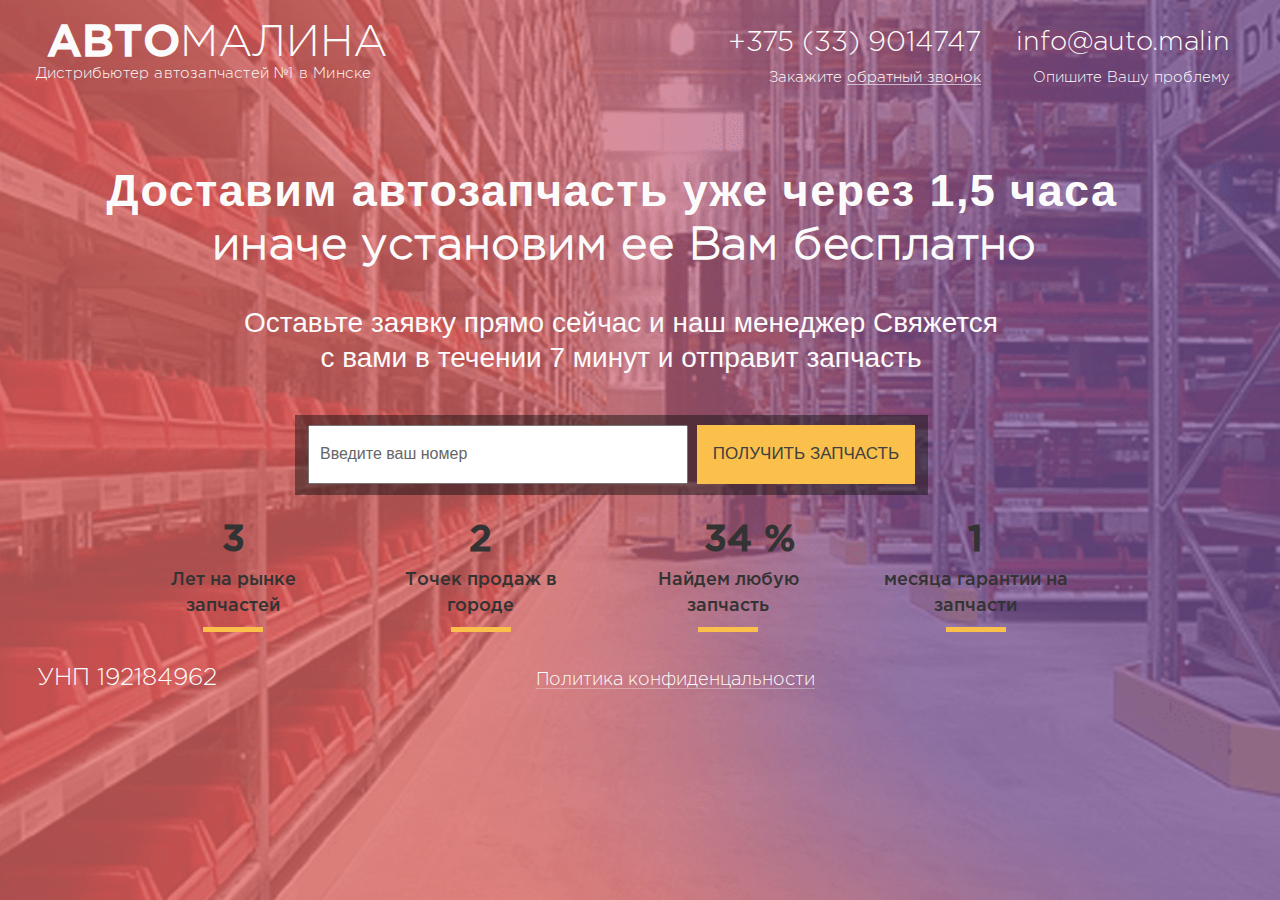
<file: index.html>
<!DOCTYPE html>
<!--[if lt IE 7]><html lang="ru" class="lt-ie9 lt-ie8 lt-ie7"><![endif]-->
<!--[if IE 7]><html lang="ru" class="lt-ie9 lt-ie8"><![endif]-->
<!--[if IE 8]><html lang="ru" class="lt-ie9"><![endif]-->
<!--[if gt IE 8]><!-->
<html lang="ru">
<!--<![endif]-->
<head>
	<meta charset="utf-8" />
	<title>АВТОМАЛИНА - Дистрибьютер автозапчастей №1 в Минске</title>
	<meta name="description" content="Мы опытная и очень шустрая компания, наша цель это доставка автозапчастей в Минске по самым дешевым ценам. Как это происходит, вы описываете свою проблему наши работники в минимальный срок..."> 
	<meta name="Keywords" content="автозапчасти в минске, автозапчати в центре минска, автозапчасти, быстрая доставка автозапчастей, запчасти для машин в минске, официальный дистрибьютер автозапчастей в Минске"> 
	<link rel="shortcut icon" href="img/favicon.ico" />
	<meta http-equiv="X-UA-Compatible" content="IE=edge" />
	<meta name="viewport" content="width=device-width, initial-scale=1.0" />
	<link rel="stylesheet" href="libs/bootstrap/bootstrap-grid-3.3.1.min.css" />
	<link rel="stylesheet" href="libs/magnific-popup/magnific-popup.css">
	<link rel="stylesheet" href="css/fonts.css" />
	<link rel="stylesheet" href="css/main.css" />
	<link rel="stylesheet" href="css/media.css" />
	<link rel="stylesheet" href="css/normalize.css">
</head>
<body>
	<header>
		<div class="col-md-12">
			<div class="header-content clearfix">
				<div class="logo">
					<h1><b>авто</b>малина</h1>
					<p>Дистрибьютер автозапчастей №1 в Минске</p>
				</div>
				<div class="contacts">
					<div class="feedback-call">
						<p class="company-telephone">+375 (33) 9014747</p>
						<p class="backcall-title">Закажите <a href="#callback" class="popup">обратный звонок</a></p>
					</div>
					<div class="feedback-email">
						<p class="company-email">info@auto.malin</p>
						<p class="feedback-title">Опишите Вашу проблему</p>
					</div>
				</div>
			</div>
		</div>
	</header>
	<main>
		<div class="container">
			<div class="col-md-10">
				<div class="content-block">
					<h2>Доставим автозапчасть уже через  1,5 часа</h2>
					<h3>иначе установим ее Вам бесплатно</h3>
					<p>
							Оставьте заявку прямо сейчас и наш менеджер 
						Свяжется с вами в течении 7 минут и отправит запчасть
					</p>
				</div>
				<div class="form-block">
					<div class="form-box">
						<form id="get-pdf-doc">
							<input type="text" id="phone" name="phone" placeholder="Введите ваш номер" required>
							<input type="submit" value="Получить запчасть">
						</form>
					</div>
				</div>	
				<div class="company-advantages" id="counter">
					<div class="first-advs-block">
						<div data-num="10" class="advs-numbers">0</div>
						<p class="advs-title">Лет на рынке запчастей</p>
						<b class="advs-bottom-line"></b>
					</div>
					<div class="first-advs-block">
						<div data-num="6" class="advs-numbers">0</div>
						<p class="advs-title">Точек продаж в городе</p>
						<b class="advs-bottom-line"></b>
					</div>
					<div class="first-advs-block">
						<div data-num="100" class="advs-numbers percent-text">0</div>
						<p class="advs-title">Найдем любую запчасть</p>
						<b class="advs-bottom-line"></b>
					</div>	
					<div class="first-advs-block">
						<div data-num="3" class="advs-numbers">0</div>
						<p class="advs-title">месяца гарантии на запчасти</p>
						<b class="advs-bottom-line"></b>
					</div>									
				</div>					
			</div>
		</div>
	</main>
	<footer>
		<div class="col-md-12">
			<div class="footer-content">
				<b>УНП 192184962</b>
				<a href="files/feedback_politics.pdf" target="_blank"class="confessionality">Политика конфиденцальности</a>
			</div>
		</div>
	</footer>
	<div class="hidden">
		<form id="callback" class="pop-form">
			<p>Оставьте заявку и мы перезвоним Вам в течении 7-ми минут</p>
			<input type="text"  name="name" placeholder="Введите имя..." required>
			<input type="text" id="phone-popup" name="phone" placeholder="Номер телефона..." required />
			<button class="button-popup" type="submit">Оставить заявку</button>
		</form>
		<div id="video-box">
			<iframe width="100%" height="500px" src="https://www.youtube.com/embed/CFUY3utLmH0" frameborder="0" allowfullscreen></iframe>
		</div>
	</div>
	<!--[if lt IE 9]>
	<script src="libs/html5shiv/es5-shim.min.js"></script>
	<script src="libs/html5shiv/html5shiv.min.js"></script>
	<script src="libs/html5shiv/html5shiv-printshiv.min.js"></script>
	<script src="libs/respond/respond.min.js"></script>
<![endif]-->
<script src="libs/jquery/jquery-1.11.1.min.js"></script>
<script src="js/common.js"></script>
<script src="libs/maskedinput/maskedinput.js"></script>
<script src="libs/magnific-popup/jquery.magnific-popup.js"></script>
<!-- Yandex.Metrika counter --><!-- Yandex.Metrika counter --><script type="text/javascript">(function (d, w, c) { (w[c] = w[c] || []).push(function() { try { w.yaCounter25346996 = new Ya.Metrika({id:25346996, webvisor:true, clickmap:true, trackLinks:true, accurateTrackBounce:true}); } catch(e) { } }); var n = d.getElementsByTagName("script")[0], s = d.createElement("script"), f = function () { n.parentNode.insertBefore(s, n); }; s.type = "text/javascript"; s.async = true; s.src = (d.location.protocol == "https:" ? "https:" : "http:") + "//mc.yandex.ru/metrika/watch.js"; if (w.opera == "[object Opera]") { d.addEventListener("DOMContentLoaded", f, false); } else { f(); } })(document, window, "yandex_metrika_callbacks");</script><noscript><div><img src="//mc.yandex.ru/watch/25346996" style="position:absolute; left:-9999px;" alt="" /></div></noscript><!-- /Yandex.Metrika counter --><!-- /Yandex.Metrika counter -->
<!-- Google Analytics counter --><!-- /Google Analytics counter -->
</body>
</html>
</file>
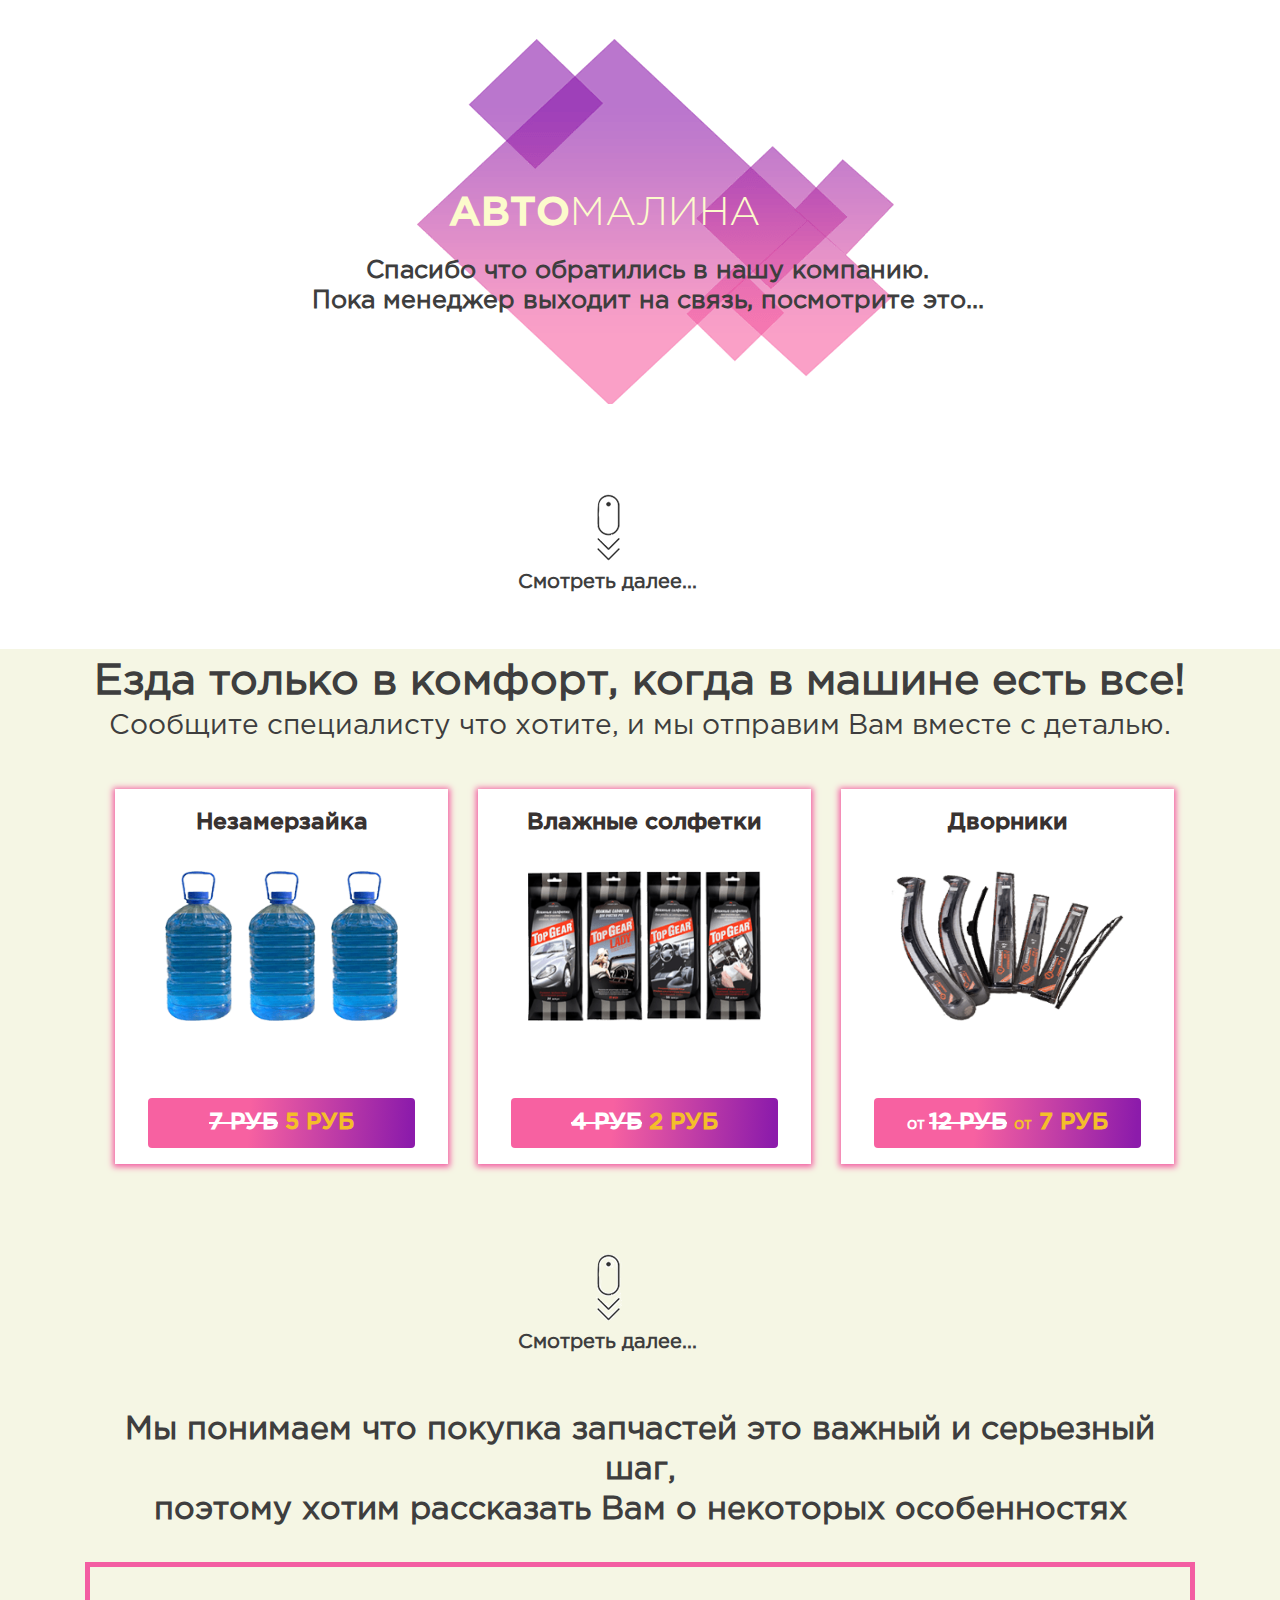
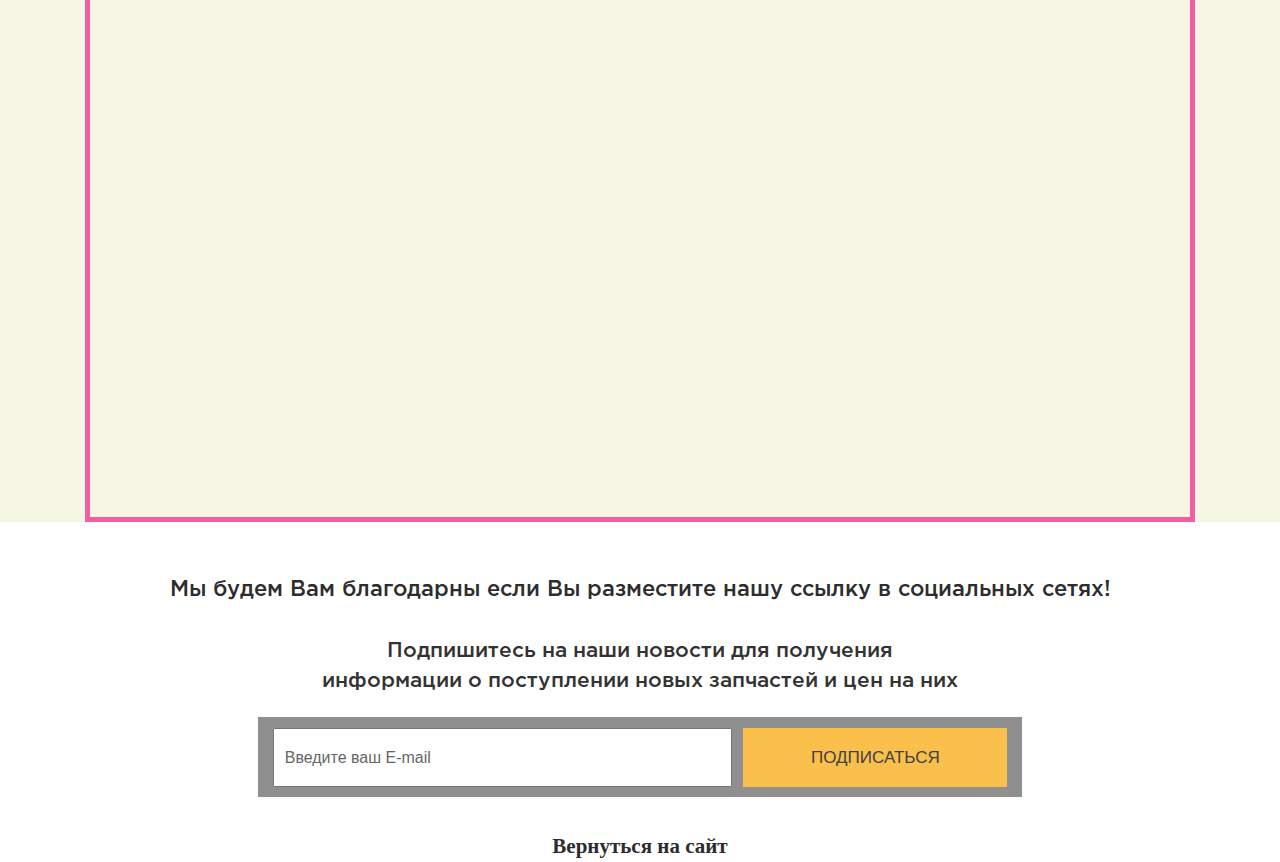
<file: products.html>
<!DOCTYPE html>
<!--[if lt IE 7]><html lang="ru" class="lt-ie9 lt-ie8 lt-ie7"><![endif]-->
<!--[if IE 7]><html lang="ru" class="lt-ie9 lt-ie8"><![endif]-->
<!--[if IE 8]><html lang="ru" class="lt-ie9"><![endif]-->
<!--[if gt IE 8]><!-->
<html lang="ru">
<!--<![endif]-->
<head>
	<meta charset="utf-8" />
	<title>АВТОМАЛИН - Дистрибьютер автозапчастей №1 в Минске</title>
	<meta name="description" content="Мы опытная и очень шустрая компания, наша цель это доставка автозапчастей в Минске по самым дешевым ценам. Как это происходит, вы описываете свою проблему наши работники в минимальный срок..."> 
	<meta name="Keywords" content="автозапчасти в минске, автозапчати в центре минска, автозапчасти, быстрая доставка автозапчастей, запчасти для машин в минске, официальный дистрибьютер автозапчастей в Минске"> 
	<link rel="shortcut icon" href="img/f-icon.ico" />
	<meta http-equiv="X-UA-Compatible" content="IE=edge" />
	<meta name="viewport" content="width=device-width, initial-scale=1.0" />
	<link rel="stylesheet" href="libs/bootstrap/bootstrap-grid-3.3.1.min.css" />
	<link rel="stylesheet" href="libs/magnific-popup/magnific-popup.css">
	<link rel="stylesheet" href="css/fonts.css" />
	<link rel="stylesheet" href="css/main.min.css" />
	<link rel="stylesheet" href="css/media.css" />
	<link rel="stylesheet" href="css/normalize.css">
</head>
<body class="products-container">
	<header>
		<div class="container">
			<div class="col-md-12">
				<div class="products-logo">
					<h1><b>АВТО</b>МАЛИНА</h1>
					<p>Спасибо что обратились в нашу компанию.<br>
						Пока менеджер выходит на связь, посмотрите это...
					</p>
				</div>
				<div class="down-nav-button">
					<p>Смотреть далее...</p>
				</div>
			</div>
		</div>
	</header>
	<main class="products-main">
		<div class="container">
			<div class="col-md-12">
				<div class="products-box clearfix">
					<div class="products-box-title">
						<p>Езда только в комфорт, когда в машине есть все!<br>
							<b>Сообщите специалисту что хотите, и мы отправим Вам вместе с деталью.</b></p>
						</div>
						<div class="products-item">
							<h5>Незамерзайка</h5>
							<img src="img/antifreeze.png" alt="Антифриз,незамерзайка">
							<span class="price-button"><b class="old-price">7 руб</b>  5 руб</span>
						</div>
						<div class="products-item">
							<h5>Влажные солфетки</h5>
							<img src="img/tissuesin.png" alt="Салфетки,влажные салфетки">
							<span class="price-button"><b class="old-price">4 руб</b>  2 руб</span>
						</div>
						<div class="products-item">
							<h5>Дворники</h5>
							<img src="img/windscreen-wipers.png" alt="Дворники">
							<span class="price-button"><b class="price-frome">от </b><b class="old-price">12 руб</b> <b class="price-frome">от</b> 7 руб</span>
						</div>		
					</div>
					<div class="down-nav-button">
						<p>Смотреть далее...</p>
					</div>
					<div class="video-box">
						<div class="video-box-title">
							<p>Мы понимаем что покупка запчастей  это важный и серьезный шаг,<br>
								<b>поэтому хотим рассказать Вам о некоторых особенностях
								</b></p>
							</div>
							<div class="video-content">
								<iframe width="1100" height="550" src="https://www.youtube.com/embed/YciAfKLUBg8" frameborder="0" allowfullscreen></iframe>
							</div>
						</div>
					</div>
				</div>
			</main>
			<footer>
				<!-- Здесь нужно указать ссылку на сайт, главную страницу вместо http://www.websitename.html  -->
				<div class="container">
					<div class="col-md-12">
						<div class="social-box">
							<p class="social-title">Мы будем Вам благодарны если Вы разместите нашу ссылку в социальных сетях!</p>
							<div class="social-block">
								<div class="pluso" data-background="transparent" data-options="big,round,line,horizontal,nocounter,theme=04" data-services="odnoklassniki,vkontakte,facebook,google,twitter" data-url="http://www.automalin.by" data-title="АВТОМАЛИНА - Дистрибьютер автозапчастей №1 в Минске" data-description="Мы опытная и очень шустрая компания, наша цель это доставка автозапчастей в Минске по самым дешевым ценам. Как это происходит, вы описываете свою проблему наши работники в минимальный срок..."></div>
							</div>
						</div>
						<div class="subscribe-box">
							<p class="subscribe-title">
								Подпишитесь на наши новости для получения<br> информации о поступлении новых запчастей и цен на них
							</p>
							<div class="form-block subscribe">
								<div class="form-box subscribe">
									<form id="subscribe-form">
										<input type="text" id="email" name="email" placeholder="Введите ваш E-mail" required>
										<input type="submit" value="Подписаться">
									</form>
								</div>
							</div>
							<a href="http://www.automalin.by" class="back-to-main-website">Вернуться на сайт</a>
						</div>
					</div>

				</div>
			</footer>
	<!--[if lt IE 9]>
	<script src="libs/html5shiv/es5-shim.min.js"></script>
	<script src="libs/html5shiv/html5shiv.min.js"></script>
	<script src="libs/html5shiv/html5shiv-printshiv.min.js"></script>
	<script src="libs/respond/respond.min.js"></script>
<![endif]-->
<script src="libs/jquery/jquery-1.11.1.min.js"></script>
<script src="js/common.js"></script>
<script src="libs/maskedinput/maskedinput.js"></script>
<script type="text/javascript">(function() {
	if (window.pluso)if (typeof window.pluso.start == "function") return;
	if (window.ifpluso==undefined) { window.ifpluso = 1;
		var d = document, s = d.createElement('script'), g = 'getElementsByTagName';
		s.type = 'text/javascript'; s.charset='UTF-8'; s.async = true;
		s.src = ('https:' == window.location.protocol ? 'https' : 'http')  + '://share.pluso.ru/pluso-like.js';
		var h=d[g]('body')[0];
		h.appendChild(s);
	}})();</script>
	<script src="libs/magnific-popup/jquery.magnific-popup.js"></script>
	<!-- Yandex.Metrika counter --><!-- Yandex.Metrika counter --><script type="text/javascript">(function (d, w, c) { (w[c] = w[c] || []).push(function() { try { w.yaCounter25346996 = new Ya.Metrika({id:25346996, webvisor:true, clickmap:true, trackLinks:true, accurateTrackBounce:true}); } catch(e) { } }); var n = d.getElementsByTagName("script")[0], s = d.createElement("script"), f = function () { n.parentNode.insertBefore(s, n); }; s.type = "text/javascript"; s.async = true; s.src = (d.location.protocol == "https:" ? "https:" : "http:") + "//mc.yandex.ru/metrika/watch.js"; if (w.opera == "[object Opera]") { d.addEventListener("DOMContentLoaded", f, false); } else { f(); } })(document, window, "yandex_metrika_callbacks");</script><noscript><div><img src="//mc.yandex.ru/watch/25346996" style="position:absolute; left:-9999px;" alt="" /></div></noscript><!-- /Yandex.Metrika counter --><!-- /Yandex.Metrika counter -->
	<!-- Google Analytics counter --><!-- /Google Analytics counter -->
</body>
</html>
</file>
<file: css/fonts.css>
/* font-family: "GothaProLig"; */
@font-face {
	font-family: "GothaProLig";
	src:url(../fonts/Gotham/GothaProLig.otf);
}
/* font-family: "GothaProLigIta"; */
@font-face {
	font-family: "GothaProLigIta";
	src:url(../fonts/Gotham/GothaProLigIta.otf);
}
/* font-family: "GothaProMed"; */
@font-face {
	font-family: "GothaProMed";
	src:url(../fonts/Gotham/GothaProMed.otf);
}
/* font-family: "GothaProMed"; */
@font-face {
	font-family: "GothaProReg";
	src:url(../fonts/Gotham/GothaProReg.otf);
}
</file>
<file: css/main.css>
*::-webkit-input-placeholder {
	color: #666;
	opacity: 1;
}
*:-moz-placeholder {
	color: #666;
	opacity: 1;
}
*::-moz-placeholder {
	color: #666;
	opacity: 1;
}
*:-ms-input-placeholder {
	color: #666;
	opacity: 1;
}
body {
	font-family: "GothaProLig", sans-serif;
	font-size: 14px;
	background: url(../img/bg.png) no-repeat center fixed;
	-webkit-background-size: cover;
	-moz-background-size: cover;
	-o-background-size: cover;
	background-size: cover;
}
/*Header content*/
.header-content {
	display: inline-block;
	width: 100%;
}
.logo {
	width: 30%;
	float: left;
	padding-left: 32px;
	line-height: 0;
}
.logo h1 {
	margin-bottom: 15px;
	font-size: 44px;
	line-height: 30px;
	letter-spacing: -0.1px;
	text-transform: uppercase;
	font-weight: 400;
	color: #fcfbfb;
}
.logo h1 b {
	font-family: "GothaProMed",sans-serif;
	font-weight: 700;
}
.logo p {
	width: 110%;
	margin-left: -32px;
	letter-spacing: 0.2px;
	text-align: center;
	font-size: 15px;
	color: #fcfbfb;
}
.contacts {
	float: right;
	width: 43%;
	line-height: 0;
}
.feedback-call {
	float: left;
	color: #fcfbfb;
}
.company-telephone {
	margin-bottom: 20px;
	font-size: 28px;
	line-height: 30px;
}
.backcall-title {
	font-size: 15px;
	text-align: right;
}
.backcall-title a {
	outline: none;
	color: #fcfbfb;
	border-bottom: 1px solid rgba(255,255,255,0.6);
	transition: all 0.5s;
}
.backcall-title a:hover {
	color: #fcfbcc;
	border-bottom: 1px solid rgba(255,255,255,1);
}
.feedback-email {
	float: right;
	margin-right: 35px;
	color: #fcfbfb;
	font-size: 27px;
	font-weight: 300;
	line-height: 30px;
}
.feedback-title {
	margin-top: -21px;
	font-size: 15px;
	text-align: right;
}
/*Main content*/
.content-block {
	width: 120%;
	padding-top: 40px;
	padding-right: 50px;
	text-align: center;
}
.content-block h2,h3 {
	font-size: 45px;
	letter-spacing: 0.4px;
	line-height: 0;
	color: #fcfbfb;
	font-family: 400;
}
.content-block h2 {
	letter-spacing: 1.39px;
	font-family: "Gotha", sans-serif;
}

.content-block h3 {
	line-height: 20px;
	padding-left: 25px;
}
.content-block p {
	width: 74%;
	margin: 0 auto;
	padding-left: 18px;
	padding-top: 4px;
	line-height: 35px;
	font-family: Tahoma,sans-serif;
	font-size: 28px;
	font-weight: 400;
	color: #fcfbfb;
}
.form-box {
	width: 68.8%;
	height: 80px;
	margin-left:  210px;
	margin-top: 40px;
	margin-bottom: -5px;
	padding-right: 10px;
	text-align: center;
	line-height: 80px;
	background-color: rgba(17,17,17,0.47);
	transition: all 0.5s;
}
.form-box:hover {
	background-color: rgba(17,17,17,0.7);
}
.form-block input[type=text] {
	width: 61%;
	height: 59px;
	margin: 0 5px 0 10px;
	padding-left: 10px;
	outline: none;
	font-size: 16px;
}
.form-block input[type=submit] {
	width: 35%;
	height: 59px;
	outline: none;
	border: none;
	background-color: #fac04b;
	text-align: center;
	font-size: 17px;
	color: #404041;
	text-transform: uppercase;
	transition: all 0.5s;
}
.form-block input[type=submit]:hover {
	color: #400219;
	background-color: #fce83c;
}
.form-block input[type=submit]:active {
	background-color: #fac04b;
}
.company-advantages {
	width: 109%;
	margin-left: 1px;
	margin-top: 25px;
}
.first-advs-block {
	float: left;
	width: 20%;
	margin-left: 47px;
	text-align: center;
	cursor: pointer;
	transition: all 0.7s;
}
.advs-numbers {
	font-family: "GothaProMed",sans-serif;
	font-size: 37px;
	font-weight: 900;
}
.advs-title {
	margin-top: 0;
	margin-bottom: 7px;
	font-size: 18px;
	font-family: "GothaProMed",sans-serif;
}
.advs-bottom-line {
	display: block;
	width: 30%;
	height: 5px;
	margin: 0 auto;
	background: #fac04b;
	transition: all 0.5s;
}
.first-advs-block:hover .advs-bottom-line{
	background: #000;
}
.first-advs-block:hover  {
	background: #e24ccb; /* Old Browsers */
	background: -webkit-linear-gradient(top left,#e24ccb,#3d5448); /*Safari 5.1-6*/
	background: -o-linear-gradient(top left,#e24ccb,#3d5448); /*Opera 11.1-12*/
	background: -moz-linear-gradient(top left,#e24ccb,#3d5448); /*Fx 3.6-15*/
	background: linear-gradient(top left, #e24ccb, #3d5448); /*Standard*/
}
.first-advs-block .percent-text:before {
	content: "%";
	position: absolute;
	right: 23.7%;
}
/*Footer*/
footer {
	margin-top: 22px;
}
.footer-content b {
	padding-left: 22px;
	color: #fdfcfc;
	font-size: 24px;
	font-weight: 400;
	line-height: 48px;
}
.footer-content a {
	margin-left: 315px;
	color: #fdfcfc;
	font-size: 18px;
	border-bottom: 1px solid rgba(255,255,255,0.3);
	transition: all 0.5s;
}
.footer-content a:hover {
	color: #fcfbcc;
	border-bottom: 1px solid rgba(255,255,255,1);
}
.footer-content a:active {
	color: #fdfcfc;
}
/*Popup Form*/
#callback {
	position: relative;
	max-width: 400px;
	max-height: 340px;
	padding: 20px 20px;
	margin: auto;
	background-color: #f0f0f0;
	border-radius: 5px;
	transform: all 0.5s;
}
#callback .mfp-close {
	position: absolute;
	left: 100%;
	top: 20px;
	width: 57px;
	height: 52px;
	background-color: #eb7579;
	color: #fff;
	font-size: 60px;
	text-align: center;
	transition: all 0.5s;
	font-family: "GothaProLig", sans-serif;
}
#callback p {
	width: 97%;
	color: #010101;
	font-size: 17px;
	font-weight: 500;
	text-align: center;
}
#callback  input[type=text] {
	width: 358px;
	height: 60px;
	margin-top: 15px;
	padding-left: 15px;
	outline: none;
	background-color: white;
	border: 1px solid #ccc;
}
.button-popup {
	width: 359px;
	height: 60px;
	margin-top: 15px;
	background-color: #fce83c;
	border: none;
	text-transform: uppercase;
	color: #302e29;
	transition: all 0.5s;
}
.button-popup:hover {
	background-color: #fac04b;;
}
.button-popup:active {
	background-color: #fce83c;
}
/*Video container popup*/ 
#video-box {
	width: 70%;
	height: 510px;
	margin: 0 auto;
	padding: 0 0;
	border: 5px solid  #403b4a ;
}

/*Вторая страница products*/
/*Отмена bg картинки для второй страницы*/
.products-container {
	background: none;
}
/*Стили для header*/
.products-logo {
	width: 70%;
	height: 365px;
	margin: 3.5% auto;
	padding-top: 12%;
	background: url(../img/logo.png) no-repeat;
	background-position: 55% 0;
	text-align: center;
	line-height: 20px;
}
.products-logo h1 {
	margin-right: 70px;
	font-size: 40px;
	color: #fcfbcc;
	font-weight: 400;
	line-height: 30px;
}
.products-logo h1 b {
	font-family: "GothaProMed",sans-serif;
}
.products-logo p {
	margin-left: 15px;
	font-family: "GothaProReg",sans-serif;
	font-size: 25px;
	color: #3e3e3e;
	line-height: 30px;
	text-align: center;
	font-weight: 700;
}
.down-nav-button {
	width: 19%;
	height: 70px;
	margin: 7.9% 37.6%;
	text-align: center;
	line-height: 180px;
	font-size: 20px;
	font-family: "GothaProReg",sans-serif;
	font-weight: 700;
	color: #3e3e3e;
	background: url(../img/down.png) no-repeat center;

}
/*Main products*/ 
.products-main {
	background: #F5F6E4;
}
.products-box {
	width: 100%;
	text-align: center;
}
.video-box-title p,
.products-box-title p {
	margin-top: 13px;
	color: #3e3e3e;
	font-family: "GothaProReg",sans-serif;
	font-size: 43px;
	line-height: 40px;
	font-weight: 900;
}
.products-box-title p b {
	font-size: 28px;
	font-weight: 400;
}
.products-item {
	float: left;
	width: 30%;
	height: 375px;
	margin-left: 30px;
	background: #fff;
	-webkit-box-shadow: 0px 1px 6px 2px #f35ea2;
	-moz-box-shadow: 0px 1px 6px 2px #f35ea2;
	box-shadow: 0px 1px 6px 2px #f35ea2;
	transition: all 0.5s;
}
.products-item h5 {
	margin-top: 7%;
	color: #383231;
	font-family: "GothaProMed",sans-serif;
	font-size: 23px;
	font-weight: 900;
	line-height: 20px;
}
.products-item img {
	width: 70%;
	height: 40%;
	margin: 0% 10%;
}
.products-item .price-button {
	display: block;
	width: 80%;
	height: 50px;
	margin-top: 23%;
	margin-left: 10%;
	border-radius: none;
	outline: none;
	cursor: inherit;
	line-height: 50px;
	font-family: "GothaProMed",sans-serif;
	font-size: 23px;
	font-weight: 900;
	text-transform: uppercase;
	color: #f4be2b;;
	background-image: linear-gradient(94deg, #f761a1 0%, #f761a1 38%, #8c1bab 98%, #8c1bab 100%);
	border-radius: 4px;
	transition: all 0.5s;
}
.products-item .price-button .old-price {
	color: #fff;
	text-decoration: line-through;
}
.products-item .price-button .price-frome {
	font-size: 12px;
	text-decoration: none;
}
.price-frome:first-child {
	color: #fff;
}
.products-item .price-button:hover {
	-webkit-box-shadow: 0px 1px 6px 2px #f35ea2;
	-moz-box-shadow: 0px 1px 6px 2px #f35ea2;
	box-shadow: 0px 1px 6px 2px #f35ea2;
}
.products-item:hover {
	-webkit-box-shadow: 0px 1px 6px 2px #901daa;
	-moz-box-shadow: 0px 1px 6px 2px #901daa;
	box-shadow: 0px 1px 6px 2px #901daa;
}
/*Video box*/
.video-box {
	text-align: center;
}
.video-box-title p {
	font-size: 32px;
	text-align: center;
	line-height: 40px;
}
.video-content {
	width: 100%;
	height: 560px;
	margin: 0 auto;
	border: 5px solid #f35ea2;
}
/*Footer products*/
.social-box {
	width: 100%;
	text-align: center;
}
.social-block {
	width: 100%;
	margin: 0 auto;
}
.social-box .social-title {
	color: #2e2d2d;
	font-family: "GothaProMed",sans-serif;
	font-size: 22px;
	font-weight: 400;
	line-height: 48px;
}
/*Subscribe box*/
.form-block .subscribe {
	margin: 0 auto;
	margin-bottom: 3%;
}
.subscribe-box {
	font-family: "GothaProMed",sans-serif;
	text-align: center;
	font-size: 21px;
	font-weight: 400;
}
.subscribe-box .back-to-main-website {
	color: #2e2d2d;
	font-family: "Bookman Old Style";
	font-size: 21px;
	font-weight: 700;
	line-height: 32px;
}
</file>
<file: css/media.css>
/*==========  Desktop First Method  ==========*/

/* Large Devices, Wide Screens */
@media only screen and (max-width : 1200px) {
	/*Header*/
	.header-content {
		margin-left: 1%;
	}
	.logo {
		width: 20%;
		margin: 0 0;
		padding: 0;
		text-align: center;
	}
	.logo p {
		width: 175%;
		margin: 0;
	}
	.contacts {
		width: 50%;
		margin: 0;
		padding: 0;
		text-align: center;
	}
	.feedback-email,
	.feedback-call {
		width: 49%;
		text-align: right;
	}
	.feedback-email {
		margin-right: 2%;
	}
	.feedback-title,
	.backcall-title {
		text-align: right;
	}
	/*Main*/ 
	.content-block { 
		width: 120%;
		padding: 0;
		margin: 10% 0;	
	}
	.content-block h2,h3 {
		display: block;
		width: 100%;
		padding: 0;
		line-height: 40px;
		font-size: 40px;
	}
	.content-block h3 {
		width: 100%;
		padding: 0;
		margin: 0;
		line-height: 40px;
		font-size: 37px;
		font-family: "GothaProReg",sans-serif;
	}
	.content-block p {
		width: 70%;
		margin-top: 50px;
		margin-bottom: 30px;
		font-size: 20px;
	}
	.form-box {
		width: 95%;
		margin: 0 15%;
		padding: 0;
		padding-right: 9px;
	}
	.form-block input[type=text] {
		width: 65%;
	}
	.form-block input[type=submit] {
		width: 30%;
	}
	.company-advantages {
		width: 120%;
	}
	.first-advs-block {
		width: 19%;
	}
	.first-advs-block .percent-text::before {
		right: 16.5%;
	}
	.video-content {
		margin-top: 20%;
		margin-bottom: 10%;
	}
	/*Footer*/
	.footer-content {
		width: 100%;
		margin:  auto;
		text-align: center;
	}
	.footer-content b {
		padding-right: 50px;
	}
	.footer-content a {
		display: block;
		width: 95%;
		margin: 0;
	}
	/*Products*/
	.products-logo {
		width: 100%;
		-webkit-background-size: 100%;
		background-size: 100%;
	}
	.products-logo h1 {
		font-size: 30px;
		margin-top: 20%;
		margin-left: 5%;
	}
	.products-logo p {
		font-size: 18px;
		margin-top: 0%;
	}
	.down-nav-button {
		margin: 5% 0;
		width: 100%;
	}
	.video-box-title p,
	.products-box-title p {
		margin-top: 10%;
		margin-bottom: 10%;
		font-size: 27px;
		line-height: 25px;
	}
	.products-box-title p b {
		font-size: 17px;
	}
	.products-item {
		width: 30%;
		height: 300px;
		margin: 0 1%;
	}
	.products-item h5 {
		font-size: 19px;
	}
	.products-item .price-button {
		width: 80%;
		margin: 25% auto;
		font-size: 15px;
	}
	.products-item img {
		width: 50%;
	}
	.video-content {
		margin-top: 0;
		margin-bottom: 0;
	}
	.video-box-title p {
		margin-top: 10%;
		line-height: 32px;
	}
	.video-content iframe {
		width: 100%;
	}
	.form-block .subscribe {
		width: 70%;
	}
	.form-block .subscribe input{
		width: 58%;
		margin-left: 1.5%;
	}
	.form-block .subscribe input[type=submit] {
		width: 38%;
		margin: 0;
	}
}

/* Medium Devices, Desktops */
@media only screen and (max-width : 992px) {
	/*Header*/
	.header-content {
		margin-left: 0;
	}
	.logo {
		width: 40%;
		margin: 0 7%;
		padding: 0;
		text-align: center;
	}
	.logo p {
		width: 108%;
		margin: 0;
	}
	.contacts {
		width: 40%;
		padding-left: 5%;
		text-align: center;
	}
	.feedback-email,
	.feedback-call {
		width: 100%;
		text-align: center;
		margin: 0;
		padding: 0;
	}
	.feedback-title,
	.backcall-title {
		text-align: center;
	}
	/*Main*/ 
	.content-block { 
		width: 100%;
		padding: 0;
		margin: 0;	
	}
	.content-block h2,h3 {
		display: block;
		width: 101%;
		padding: 0;
		line-height: 40px;
		font-size: 30px;
	}
	.content-block h3 {
		width: 100%;
		margin-left: 0;
		padding: 0;
		line-height: 40px;
		font-size: 30px;
		font-family: "GothaProReg",sans-serif;
	}
	.content-block p {
		width: 100%;
		margin-left: 0;
		margin-top: 50px;
		margin-bottom: 30px;
		font-size: 20px;
	}
	.form-box {
		width: 90%;
		margin: 0 auto;
		padding: 0;
		padding-right: 9px;
	}
	.form-block input[type=text] {
		width: 60%;
	}
	.form-block input[type=submit] {
		width: 35%;
	}
	.first-advs-block  {
		width: 25%;
		margin: 2% 0%;
	}
	.company-advantages {
		width: 100%;
		margin: 8% 0%;
	}
	.first-advs-block .percent-text::before {
		right: 28%;
	}
	.wrapper-box {
		width: 63%;
	}
	.video-content {
		margin-top: 20%;
		margin-bottom: 10%;
	}
	/*Footer*/
	.footer-content {
		width: 100%;
		margin-left:  3%;
		text-align: center;
	}
	.footer-content b {
		padding-right: 50px;
	}
	.footer-content a {
		display: block;
		width: 95%;
		margin: 0;
	}
	/*Products*/
	.products-logo {
		width: 100%;
		-webkit-background-size: 100%;
		background-size: 100%;
	}
	.products-logo h1 {
		font-size: 30px;
		margin-top: 20%;
		margin-left: 5%;
	}
	.products-logo p {
		font-size: 18px;
		margin-top: 0%;
	}
	.down-nav-button {
		margin: 10% 0;
		width: 100%;
	}
	.video-box-title p,
	.products-box-title p {
		margin-top: 10%;
		margin-bottom: 10%;
		font-size: 27px;
		line-height: 25px;
	}
	.products-box-title p b {
		font-size: 17px;
	}
	.products-item {
		width: 30%;
		height: 300px;
		margin: 0 1%;
	}
	.products-item h5 {
		font-size: 19px;
	}
	.products-item .price-button {
		width: 80%;
		margin: 25% auto;
		font-size: 15px;
	}
	.products-item img {
		width: 50%;
	}
	.video-content {
		margin-top: 0;
		margin-bottom: 0;
	}
	.video-box-title p {
		margin-top: 10%;
		line-height: 32px;
	}
	.video-content iframe {
		width: 100%;
	}
	.form-block .subscribe input{
		width: 58%;
		margin-left: 1.5%;
	}
	.form-block .subscribe input[type=submit] {
		width: 38%;
		margin: 0;
	}
	.form-block .subscribe {
		width: 97%;
	}
}

/* Small Devices, Tablets */
@media only screen and (max-width : 768px) {
	/*Header*/
	.header-content {
		margin-left: 0%;
	}
	.logo {
		width: 50%;
		margin: 0 0;
		padding: 0;
		text-align: center;
	}
	.logo  h1 {
		font-size: 35px;
	}
	.logo p  {
		width: 110%;
		margin-top: 0;
		margin-left: 0;
		font-size: 12px;
		text-align: center;
	}
	.contacts {
		width: 50%;
		text-align: center;
	}
	.feedback-email,
	.feedback-call {
		width: 110%;
		text-align: center;
		margin: 0;
		padding: 0;
	}
	.feedback-title,
	.backcall-title {
		text-align: center;
	}
	/*Main*/ 
	.content-block { 
		width: 100%;
		padding: 0;
		margin: 0;	
	}
	.content-block h2,h3 {
		display: block;
		width: 100%;
		padding: 0;
		line-height: 40px;
		font-size: 40px;
	}
	.content-block h3 {
		width: 100%;
		padding: 0;
		margin: 0;
		line-height: 40px;
		font-size: 37px;
		font-family: "GothaProReg",sans-serif;
	}
	.content-block p {
		width: 100%;
		margin-top: 50px;
		margin-bottom: 30px;
		font-size: 20px;
	}
	.form-box {
		width: 100%;
		margin: 0 7%;
		padding: 0;
		padding-right: 9px;
	}
	.form-block input[type=text] {
		width: 55%;
	}
	.form-block input[type=submit] {
		width: 40%;
		font-size: 14px;
	}
	.first-advs-block  {
		width: 41%;
		margin: 2% 2%;
	}
	.first-advs-block .percent-text::before {
		left: -5%;
	}
	.video-content {
		margin-top: 20%;
		margin-bottom: 10%;
	}
	/*Footer*/
	.footer-content {
		width: 100%;
		margin:  auto;
		text-align: center;
	}
	.footer-content b {
		padding-right: 50px;
	}
	.footer-content a {
		display: block;
		width: 95%;
		margin: 0;
	}

	/*Products*/
	.products-logo {
		width: 100%;
		-webkit-background-size: 100%;
		background-size: 100%;
	}
	.products-logo h1 {
		margin-top: 20%;
		margin-left: 5%;
	}
	.products-logo p {
		font-size: 20px;
	}
	.down-nav-button {
		margin: 10% 0;
		width: 100%;
	}
	.products-box-title p b {
		font-size: 15px;
	}
	.products-item {
		width: 30%;
		height: 260px;
		margin: auto 1%;
	}
	.products-item h5 {
		font-size: 15px;
	}
	.products-item .price-button {
		width: 102%;
		margin: 20% -1%;
		font-size: 12px;
	}
	.video-box-title p,
	.products-box-title p {
		margin-top: 5%;
		margin-bottom: 5%;
		font-size: 20px;
		line-height: 20px;
	}
	.video-box-title p {
		line-height: 30px;
	}
	.video-content iframe {
		width: 100%;
	}
	.form-block  {
		width: 94%;
	}
	.form-block .subscribe input{
		width: 60%;
		margin-left: 1.5%;
	}
	.form-block .subscribe input[type=submit] {
		width: 34%;
		margin: 0;
	}
	.video-content {
		margin-top: 0;
		margin-bottom: 0;
	}
}

/* Extra Small Devices, Phones */
@media only screen and (max-width : 480px) {
	body {
		background: url(../img/bgmob.png) no-repeat center fixed;
		-webkit-background-size: cover;
		-moz-background-size: cover;
		-o-background-size: cover;
		background-size: cover;
	}
	/*Header*/
	.logo {
		width: 100%;
		margin: 0 auto;
		padding: 0;
		text-align: center;
	}
	.header-content {
		margin-left: 0;
	}
	.logo h1 {
		font-size: 35px;
	}
	.logo p  {
		width: 120%;
		margin-left: -10%;
		font-size: 12px;
		text-align: center;
	}
	.contacts {
		width: 100%;
		text-align: center;
	}
	.feedback-email,
	.feedback-call {
		width: 100%;
		text-align: center;
		margin: 0;
		padding: 0;
	}
	.feedback-title,
	.backcall-title {
		text-align: center;
	}
	/*Main*/ 
	.content-block { 
		width: 100%;
		padding: 0;
		margin: 0;	
	}
	.content-block h2,h3 {
		display: block;
		width: 100%;
		padding: 0;
		line-height: 35px;
		font-size: 29px;
	}
	.content-block h3 {
		width: 100%;
		padding: 0;
		margin: 0;
		line-height: 25px;
		font-size: 17px;
		font-family: "GothaProReg",sans-serif;
	}
	.content-block p {
		width: 100%;
		margin-top: 50px;
		margin-bottom: 20px;
		padding: 0;
		font-size: 20px;
	}
	.form-box {
		width: 97%;
		height: auto;
		margin: 0 7%;
		padding: 0;
	}
	.form-block input[type=text] {
		width: 90%;
	}
	.form-block input[type=submit] {
		width: 90%;
	}
	.video-content {
		margin-top: 20%;
		margin-bottom: 10%;
	}
	/*advs-block*/
	.company-advantages {
		width: 120%;
		margin: 5% -7%;
	}
	.first-advs-block {
		width: 40%;
		margin-left: 5%;
		margin-top: 20px;
	}
	.first-advs-block .percent-text::before {
		left: 8%;
	}
	/*Footer*/
	.footer-content {
		width: 110%;
		margin:  auto;
		text-align: center;
	}
	.footer-content b {
		padding: 0;
	}
	.footer-content a {
		display: block;
		width: 95%;
		margin: 0;
	}
	/*Products*/
	.products-logo {
		width: 100%;
		-webkit-background-size: 100%;
		background-size: 100%;
	}
	.products-logo h1 {
		font-size: 30px;
		margin-top: 20%;
		margin-left: 5%;
	}
	.products-logo p {
		font-size: 18px;
		margin-top: 40%;
	}
	.down-nav-button {
		margin: 0;
		width: 100%;
	}
	.video-box-title p,
	.products-box-title p {
		margin-top: 25%;
		margin-bottom: 20%;
		font-size: 18px;
		line-height: 20px;
	}
	.products-box-title p b {
		font-size: 15px;
	}
	.products-item {
		width: 100%;
		height: auto;
		margin: 10% 0;
	}
	.products-item h5 {
		font-size: 25px;
	}
	.products-item .price-button {
		width: 70%;
		margin: 5% auto;
	}
	.products-item img {
		width: 50%;
	}
	.video-content iframe {
		width: 100%;
	}
	.form-block .subscribe input{
		width: 90%;
		margin-left: 1.5%;
	}
	.form-block .subscribe input[type=submit] {
		width: 90%;
		margin: 0;
	}
	.video-content {
		margin-top: 0;
		margin-bottom: 0;
	}
}


/* Custom, iPhone Retina */
@media only screen and (max-width : 320px) {

}
/* 1.25 dpr */
@media
(-webkit-min-device-pixel-ratio: 1.25),
(min-resolution: 120dpi){
	/* Retina-specific stuff here */
}

/* 1.3 dpr */
@media 
only screen and (-webkit-min-device-pixel-ratio: 2), /* для Safari, Safari IOS */
only screen and (min-resolution: 192dpi), /* для IE 10, IE 11, Opera Mini */
only screen and (min-resolution: 2dppx) { /* для нормальных браузеров */
	body {
		background: url(../img/bgretina.png) no-repeat center fixed;
		-webkit-background-size: cover;
		-moz-background-size: cover;
		-o-background-size: cover;
		background-size: cover;
		/* Retina-specific stuff here */
	}
}
/*==========  Mobile First Method  ==========*/

/* Custom, iPhone Retina */
@media only screen and (min-width : 320px) {

}

/* Extra Small Devices, Phones */
@media only screen and (min-width : 480px) {

}

/* Small Devices, Tablets */
@media only screen and (min-width : 768px) {

}

/* Medium Devices, Desktops */
@media only screen and (min-width : 992px) {

}

/* Large Devices, Wide Screens */
@media only screen and (min-width : 1200px) {

}
</file>
<file: css/main.min.css>
.backcall-title a,.form-box{-webkit-transition:all .5s;-o-transition:all .5s}::-webkit-input-placeholder{color:#666;opacity:1}:-moz-placeholder{color:#666;opacity:1}::-moz-placeholder{color:#666;opacity:1}:-ms-input-placeholder{color:#666;opacity:1}body{font-family:GothaProLig,sans-serif;font-size:14px;background:url(../img/bg.png) center no-repeat fixed;background-size:cover}.header-content{display:inline-block;width:100%}.logo{width:30%;float:left;padding-left:32px;line-height:0}.logo h1{margin-bottom:15px;font-size:44px;line-height:30px;letter-spacing:-.1px;text-transform:uppercase;font-weight:400;color:#fcfbfb}.logo h1 b{font-family:GothaProMed,sans-serif;font-weight:700}.logo p{width:110%;margin-left:-50px;letter-spacing:.2px;text-align:center;font-size:15px;color:#fcfbfb}.contacts{float:right;width:43%;line-height:0}.feedback-call{float:left;color:#fcfbfb}.company-telephone{margin-bottom:20px;font-size:28px;line-height:30px}.backcall-title{font-size:15px;text-align:right}.backcall-title a{outline:0;color:#fcfbfb;border-bottom:1px solid rgba(255,255,255,.6);transition:all .5s}.backcall-title a:hover{color:#fcfbcc;border-bottom:1px solid rgba(255,255,255,1)}.feedback-email{float:right;margin-right:35px;color:#fcfbfb;font-size:27px;font-weight:300;line-height:30px}.feedback-title{margin-top:-21px;font-size:15px;text-align:right}.content-block{width:120%;padding-top:40px;padding-right:50px;text-align:center}.content-block h2,h3{font-size:45px;letter-spacing:.4px;line-height:0;color:#fcfbfb;font-family:400}.content-block h2{letter-spacing:1.39px;font-family:Gotha,sans-serif}.content-block h3{line-height:20px;padding-left:25px}.content-block p{width:74%;margin:0 auto;padding-left:18px;padding-top:4px;line-height:35px;font-family:Tahoma,sans-serif;font-size:28px;font-weight:400;color:#fcfbfb}.advs-numbers,.advs-title{font-family:GothaProMed,sans-serif}.form-box{width:68.8%;height:80px;margin-left:210px;margin-top:40px;margin-bottom:-5px;padding-right:10px;text-align:center;line-height:80px;background-color:rgba(17,17,17,.47);transition:all .5s}.advs-bottom-line,.form-block input[type=submit]{-webkit-transition:all .5s;-o-transition:all .5s}.form-box:hover{background-color:rgba(17,17,17,.7)}.form-block input[type=text]{width:61%;height:59px;margin:0 5px 0 10px;padding-left:10px;outline:0;font-size:16px}.form-block input[type=submit]{width:35%;height:59px;outline:0;border:none;background-color:#fac04b;text-align:center;font-size:17px;color:#404041;text-transform:uppercase;transition:all .5s}.form-block input[type=submit]:hover{color:#400219;background-color:#fce83c}.form-block input[type=submit]:active{background-color:#fac04b}.company-advantages{width:109%;margin-left:1px;margin-top:25px}.first-advs-block{float:left;width:20%;margin-left:47px;text-align:center;cursor:pointer;-webkit-transition:all .7s;-o-transition:all .7s;transition:all .7s}.advs-numbers{font-size:37px;font-weight:900}.advs-title{margin-top:0;margin-bottom:7px;font-size:18px}.advs-bottom-line{display:block;width:30%;height:5px;margin:0 auto;background:#fac04b;transition:all .5s}#callback .mfp-close,.footer-content a{-webkit-transition:all .5s;-o-transition:all .5s}.first-advs-block:hover .advs-bottom-line{background:#000}.first-advs-block:hover{background:#e24ccb;background:-webkit-linear-gradient(top left,#e24ccb,#3d5448);background:-o-linear-gradient(top left,#e24ccb,#3d5448);background:-webkit-gradient(linear,left top,right bottom,from(#e24ccb),to(#3d5448));background:-webkit-linear-gradient(top left,#e24ccb,#3d5448);background:-o-linear-gradient(top left,#e24ccb,#3d5448);background:linear-gradient(top left,#e24ccb,#3d5448)}.first-advs-block .percent-text:before{content:"%";position:absolute;right:23.7%}footer{margin-top:22px}.footer-content b{padding-left:22px;color:#fdfcfc;font-size:24px;font-weight:400;line-height:48px}.footer-content a{margin-left:315px;color:#fdfcfc;font-size:18px;border-bottom:1px solid rgba(255,255,255,.3);transition:all .5s}.footer-content a:hover{color:#fcfbcc;border-bottom:1px solid rgba(255,255,255,1)}.footer-content a:active{color:#fdfcfc}#callback{position:relative;max-width:400px;max-height:340px;padding:20px;margin:auto;background-color:#f0f0f0;border-radius:5px;-webkit-transform:all .5s;-ms-transform:all .5s;transform:all .5s}#callback .mfp-close{position:absolute;left:100%;top:20px;width:57px;height:52px;background-color:#eb7579;color:#fff;font-size:60px;text-align:center;transition:all .5s;font-family:GothaProLig,sans-serif}.button-popup,.products-item{-webkit-transition:all .5s;-o-transition:all .5s}#callback p{width:97%;color:#010101;font-size:17px;font-weight:500;text-align:center}#callback input[type=text]{width:358px;height:60px;margin-top:15px;padding-left:15px;outline:0;background-color:#fff;border:1px solid #ccc}.button-popup{width:359px;height:60px;margin-top:15px;background-color:#fce83c;border:none;text-transform:uppercase;color:#302e29;transition:all .5s}.button-popup:hover{background-color:#fac04b}.button-popup:active{background-color:#fce83c}#video-box{width:70%;height:510px;margin:0 auto;padding:0;border:5px solid #403b4a}.products-container{background:0 0}.products-logo{width:70%;height:365px;margin:3.5% auto;padding-top:12%;background:url(../img/logo.png) 55% 0 no-repeat;text-align:center;line-height:20px}.products-logo h1{margin-right:70px;font-size:40px;color:#fcfbcc;font-weight:400;line-height:30px}.down-nav-button,.products-logo p{font-weight:700;text-align:center}.products-logo h1 b{font-family:GothaProMed,sans-serif}.down-nav-button,.products-box-title p,.products-logo p,.video-box-title p{color:#3e3e3e;font-family:GothaProReg,sans-serif}.products-logo p{margin-left:15px;font-size:25px;line-height:30px}.down-nav-button{width:19%;height:70px;margin:7.9% 37.6%;line-height:180px;font-size:20px;background:url(../img/down.png) center no-repeat}.products-main{background:#F5F6E4}.products-box{width:100%;text-align:center}.products-box-title p,.video-box-title p{margin-top:13px;font-size:43px;line-height:40px;font-weight:900}.products-box-title p b{font-size:28px;font-weight:400}.products-item .price-button,.products-item h5{font-family:GothaProMed,sans-serif;font-size:23px;font-weight:900}.products-item{float:left;width:30%;height:375px;margin-left:30px;background:#fff;-webkit-box-shadow:0 1px 6px 2px #f35ea2;box-shadow:0 1px 6px 2px #f35ea2;transition:all .5s}.products-item h5{margin-top:7%;color:#383231;line-height:20px}.products-item img{width:70%;height:40%;margin:0 10%}.products-item .price-button{display:block;width:80%;height:50px;margin-top:23%;margin-left:10%;outline:0;cursor:inherit;line-height:50px;text-transform:uppercase;color:#f4be2b;background-image:-webkit-linear-gradient(356deg,#f761a1 0,#f761a1 38%,#8c1bab 98%,#8c1bab 100%);background-image:-o-linear-gradient(356deg,#f761a1 0,#f761a1 38%,#8c1bab 98%,#8c1bab 100%);background-image:linear-gradient(94deg,#f761a1 0,#f761a1 38%,#8c1bab 98%,#8c1bab 100%);border-radius:4px;-webkit-transition:all .5s;-o-transition:all .5s;transition:all .5s}.social-block,.video-content{width:100%;margin:0 auto}.social-box .social-title,.subscribe-box{font-family:GothaProMed,sans-serif;font-weight:400}.products-item .price-button .old-price{color:#fff;text-decoration:line-through}.products-item .price-button .price-frome{font-size:12px;text-decoration:none}.price-frome:first-child{color:#fff}.products-item .price-button:hover{-webkit-box-shadow:0 1px 6px 2px #f35ea2;box-shadow:0 1px 6px 2px #f35ea2}.products-item:hover{-webkit-box-shadow:0 1px 6px 2px #901daa;box-shadow:0 1px 6px 2px #901daa}.video-box{text-align:center}.video-box-title p{font-size:32px;text-align:center;line-height:40px}.video-content{height:560px;border:5px solid #f35ea2}.social-box{width:100%;text-align:center}.social-box .social-title{color:#2e2d2d;font-size:22px;line-height:48px}.form-block .subscribe{margin:0 auto 3%}.subscribe-box{text-align:center;font-size:21px}.subscribe-box .back-to-main-website{color:#2e2d2d;font-family:"Bookman Old Style";font-size:21px;font-weight:700;line-height:32px}
</file>
